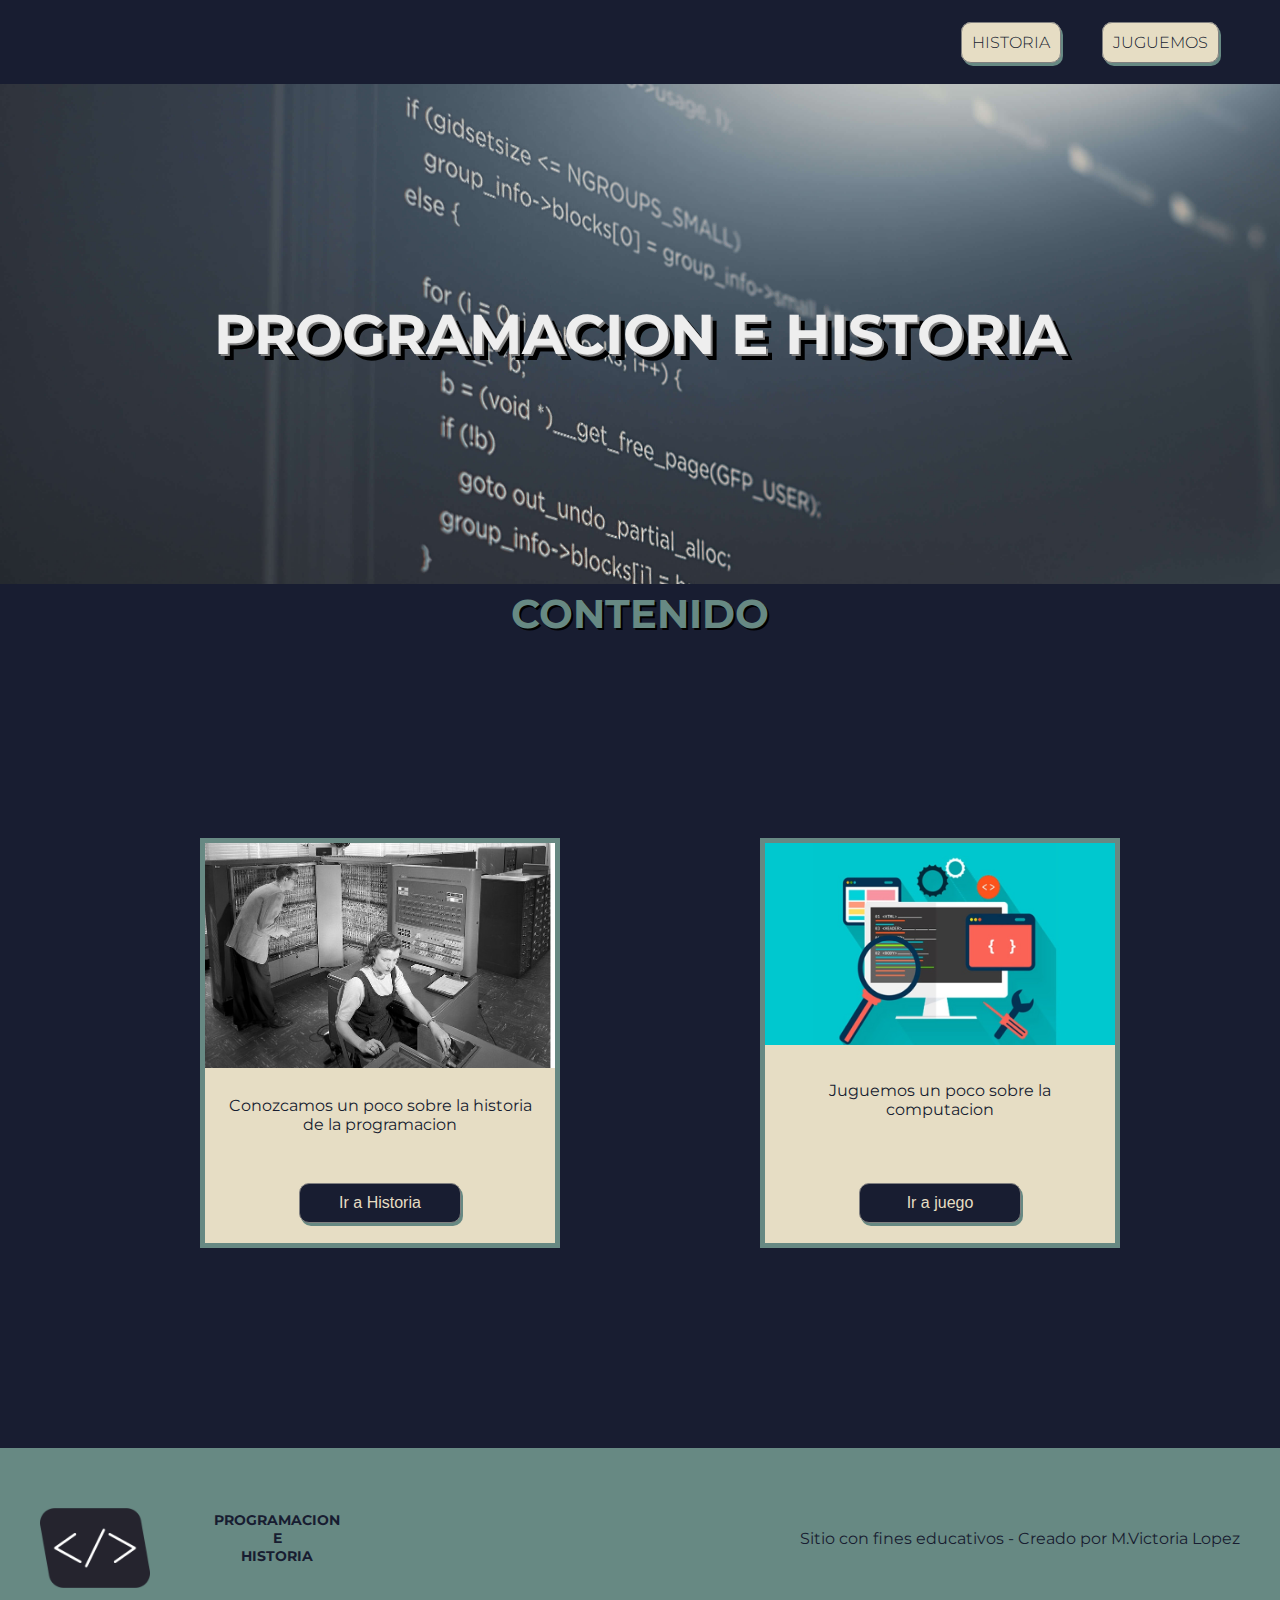
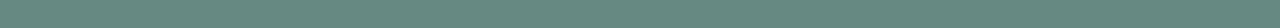
<file: Sitio/index.html>
<!DOCTYPE html>
<html lang="es">

<head>
    <meta charset="UTF-8">
    <meta name="viewport" content="width=device-width, initial-scale=1.0">
    <link rel="stylesheet" href="./style.css">
    <link rel="icon" href="./assets/imagenes/logo.png">
    <title>Proyecto-Final</title>
</head>

<body class="body-day">
    <nav>
        <a href='./index.html'>
            <svg>
                <rect x="45" y="5" rx="5" id="mon1"></rect>
                <rect x="50" y="10" rx="5" id="mon2"></rect>
                <polygon points="55 45 ,95 45,115 62,30 62" id="tec1"></polygon>
                <polygon points="57 48 ,92 48,104 58,43 58" id="tec2"></polygon>
            </svg>
        </a>

        <ul class="menu">
            <li class="item-menu"><a class='item-link' href='./historia.html'>HISTORIA</a></li>
            <li class="item-menu"><a class='item-link' href='./poneraprueba.html'>JUGUEMOS</a></li>
        </ul>
    </nav>
    <header>
        <h1 class="titulo-blanco">PROGRAMACION E HISTORIA</h1>
    </header>

    <h2>CONTENIDO</h2>
    <main class="cont-padre">
        <!-- cards categorias -->
        <div class="card">
            <img class="img-card" src="./assets/imagenes/img1.jpg" alt="imagen=producto">
            <p class="desc-card">Conozcamos un poco sobre la historia de la programacion </p>
            <a class='boton-ver' href='./historia.html'>Ir a Historia</a>
        </div>

        <div class="card">
            <img class="img-card" src="./assets/imagenes/img2.jpg" alt="imagen=producto">
            <p class="desc-card">Juguemos un poco sobre la computacion</p>
            <a class='boton-ver' href='./poneraprueba.html'>Ir a juego</a>
        </div>

    </main>

    <footer>
        <div class="footer-left">
            <img class="logo" src="./assets/imagenes/logo.png" alt="logo">
            <h3 class="titulo-blanco titulo-foot">PROGRAMACION <br> E <br> HISTORIA </h3>
        </div>
        <div>Sitio con fines educativos - Creado por M.Victoria Lopez</div>
    </footer>
</body>
</html>
</file>
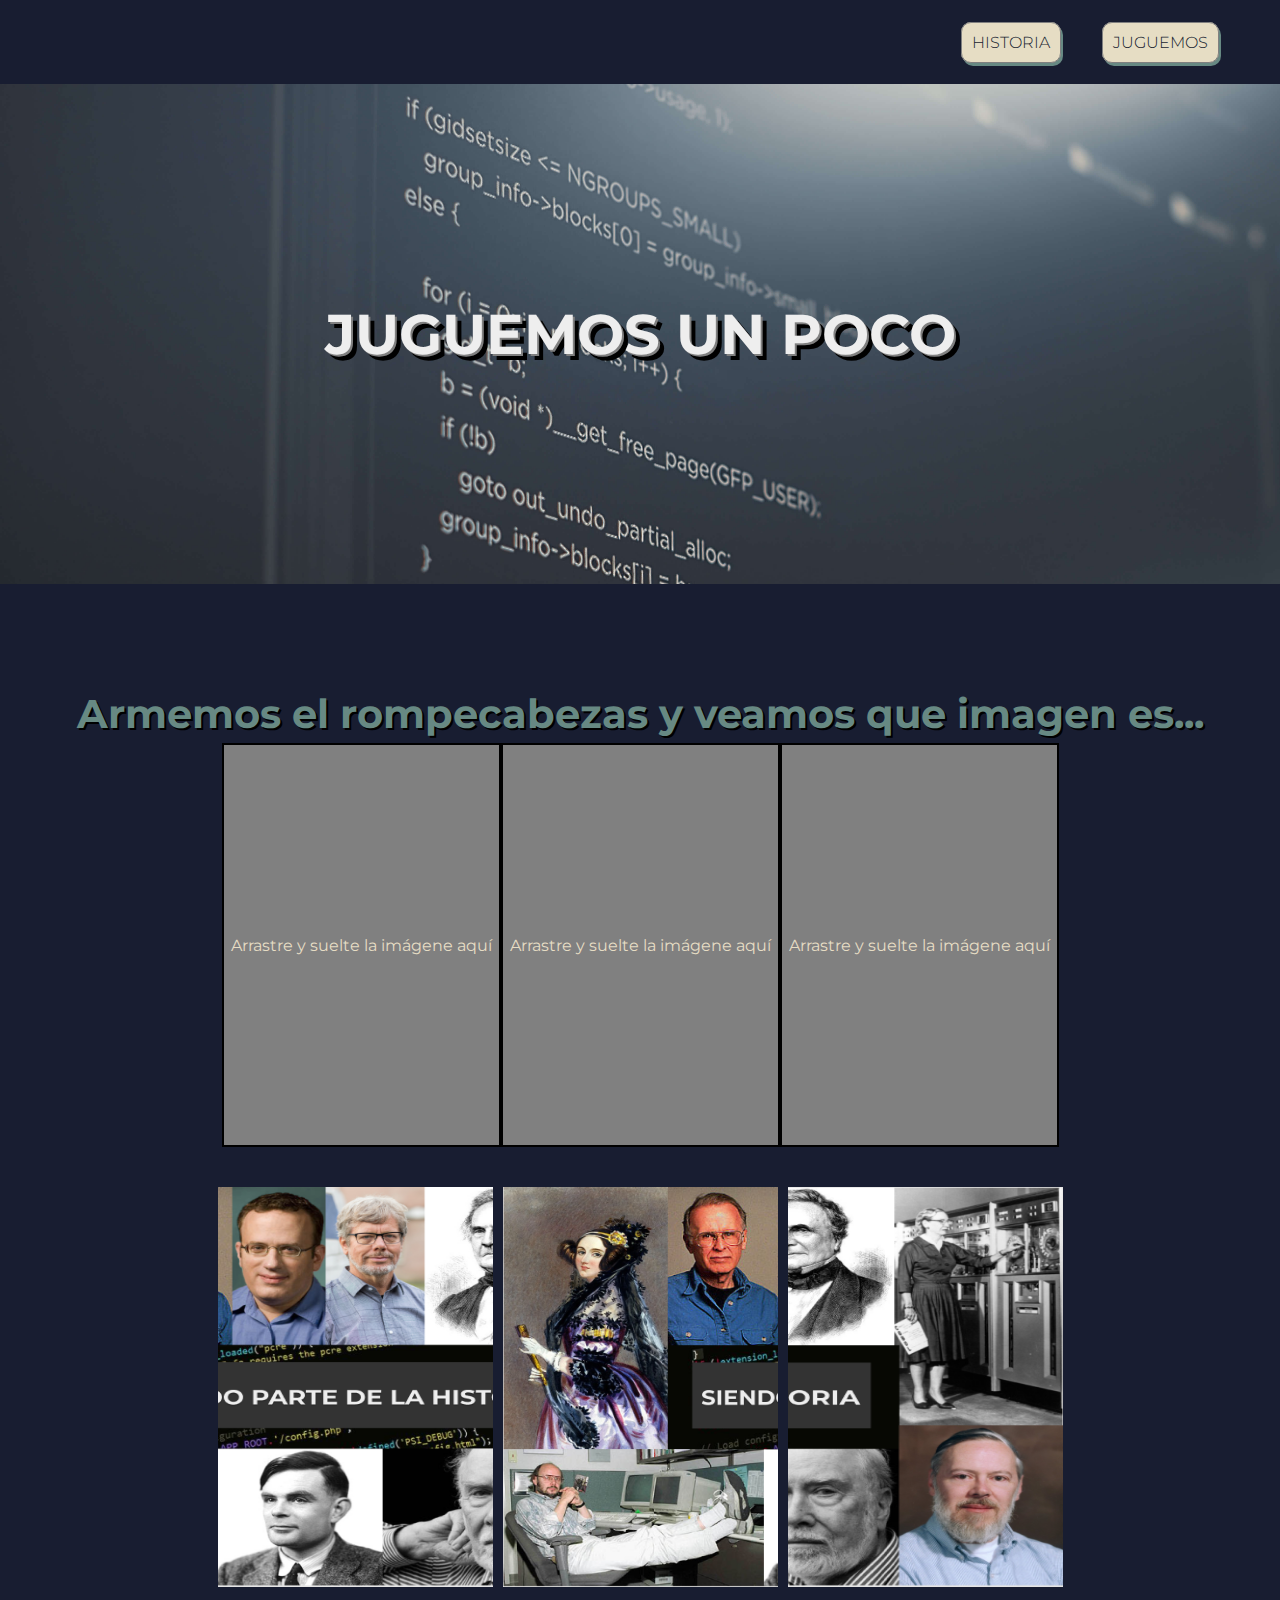
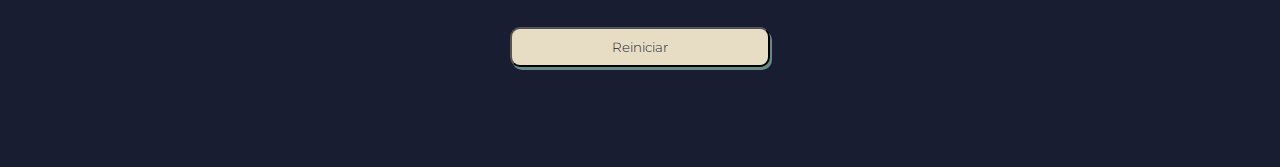
<file: Sitio/poneraprueba.html>
<!DOCTYPE html>
<html lang="es">

<head>
    <meta charset="UTF-8">
    <meta name="viewport" content="width=device-width, initial-scale=1.0">
    <link rel="stylesheet" href="./style.css">
    <link rel="icon" href="./assets/imagenes/logo.png">
    <title>Proyecto-Final</title>
</head>

<body class="body-day">
    <nav>
        <a href='./index.html'>
            <svg>
                <rect x="45" y="5" rx="5" id="mon1"></rect>
                <rect x="50" y="10" rx="5" id="mon2"></rect>
                <polygon points="55 45 ,95 45,115 62,30 62" id="tec1"></polygon>
                <polygon points="57 48 ,92 48,104 58,43 58" id="tec2"></polygon>
            </svg>
        </a>
        <ul class="menu">
            <li class="item-menu"><a class='item-link' href='./historia.html'>HISTORIA</a></li>
            <li class="item-menu"><a class='item-link' href='./poneraprueba.html'>JUGUEMOS</a></li>
        </ul>
    </nav>
    <header>
        <h1 class="titulo-blanco"> JUGUEMOS UN POCO</h1>

    </header>

    <main>
        <h2>Armemos el rompecabezas y veamos que imagen es...</h2>

        <div class="juego">
            <div class="cajas">
                <div class="caja" id="cajasoltar">
                    <p>Arrastre y suelte la imágene aquí</p>
                </div>
                <div class="caja" id="cajasoltar2">
                    <p>Arrastre y suelte la imágene aquí</p>
                </div>
                <div class="caja" id="cajasoltar3">
                    <p>Arrastre y suelte la imágene aquí</p>
                </div>
            </div>
            <div id="cajaimagenes">
                <img id="imagen1" src="./assets/imagenes/rompe2.png" alt="imagen-rompecabezas" />
                <img id="imagen2" src="./assets/imagenes/Rompe1.png" alt="imagen-rompecabezas" />
                <img id="imagen3" src="./assets/imagenes/Rompe3.png" alt="imagen-rompecabezas" />
            </div>
        </div>
        <button onclick="reinicio()" class="botonesVideo reinicio">Reiniciar</button>

    </main>
    <script src="./juego.js"></script>
</body>

</html>
</file>
<file: Sitio/style.css>
/* Cargo la fuente local Montserrat */
@font-face {
    font-family: 'Montserrat';
    src: url('./fonts/Montserrat/Montserrat-VariableFont_wght.ttf') format('truetype');
}

:root {
    /* Azul: Utilizado para fondo del Body, botones y descripción de las tarjetas*/
    --colorAzul: #181d31;

    /* Beige: Utilizado para fondo de recuadros, botones y color del párrafo*/
    --colorBeige: #E6DDC4;

    /* Verde: Utilizado en el contorno: de los botones de las cards,
    del video y la botonera de inicio. Fondo del Footer y color de títulos */
    --colorVerde: #678983;

    /* Gris: Utilizado para el recuadro del Juego, borde botones y la sombra del título principal*/
    --colorGris: #808080;

    /* Negro: Utilizado para la sombra del título principal*/
    --colorNegro: #000000;

    /* Blanco: Utilizado para el color del título principal*/
    --colorBlanco: #EEEEEE;

    /* Colores del SVG */
    --azulSVG: #495579;
    --cremaSVG: #F0E9D2;
}

* {
    font-family: 'Montserrat', sans-serif;
    margin: auto 0px;
}

/* Body */
.body-day {
    background-color: var(--colorAzul);
    color: var(--colorBeige);
}

/* Barra de Navegacion */
nav {
    display: flex;
    justify-content: space-between;
    align-items: center;
    margin: 0px 40px;
}

/* SVG */

svg {
    width: 200px;
    height: 80px;
}

#mon1, #tec1 {
    fill: var(--cremaSVG);
}

#mon2, #tec2 {
    fill: var(--azulSVG);
}

#mon1 {
    width: 60px;
    height: 35px;
}

#mon2 {
    width: 50px;
    height: 25px;
}

/* Manejo de la animacion del svg */
#tec1, #mon1, #tec2, #mon2 {
    /* Inicialmente oculto */
    opacity: 0;
  }

@keyframes contornos {
    from {
      opacity: 0;
      transform: translateY(-50px);
    }
    to {
      opacity: 1;
      transform: translateY(0);
    }
  }
  
  @keyframes rellenos {
    from {
      opacity: 0;
      transform: translateY(-10px);
    }
    to {
      opacity: 1;
      transform: translateY(0);
    }
  }
  
#tec1, #mon1 {
    animation: contornos 2.5s ease-out;
    animation-fill-mode: forwards;
  }
  
#tec2, #mon2 {
    animation: rellenos 0.5s ease-out;
    animation-delay: 2s;
    animation-fill-mode: forwards;
  }

/* "Botones" de la derecha de la barra de navegacion */

.menu {
    display: flex;
    width: 300px;
    justify-content: space-around;
}

.item-menu {
    list-style-type: none;
    transition: transform 0.1s;
}

.item-link {
    text-decoration: none;
    padding: 10px;
    color: var(--colorAzul);
    background-color: var(--colorBeige);
    border: 1px solid var(--colorGris);
    border-radius: 10px;
    box-shadow: 2px 3px var(--colorVerde);
    font-weight: 300;
}

/* Al hacer click, simulo la presión sobre el botón */
.item-menu:active {
    transform: translateX(2px);
}

.item-link:active{
    box-shadow: none;
}

/* Header */
header {
    background-image: url('./assets/imagenes/codigo.jpg');
    background-size: cover;
    min-height: 500px;
    background-attachment: fixed;
    color: var(--colorBlanco);
    font-size: 28px;
    display: flex;
    justify-content: space-around;
    align-items: center;
    padding: 0px 100px;
}

main {
    padding: 100px 20px;
}

.titulo-blanco {
    text-align: center;
}

/* Títulos */
h1 {
    text-shadow: 2px 2px var(--colorGris), 6px 6px var(--colorNegro);
}

h2 {
    text-shadow: 2px 2px var(--colorNegro);
    font-size: 40px;
    text-align: center;
    color: var(--colorVerde);
    margin: 5px 0px;
}

/* Footer */
footer {
    background-color: var(--colorVerde);
    height: 100px;
    display: flex;
    justify-content: space-between;
    align-items: center;
    padding: 40px;
    color: var(--colorAzul);
}

.footer-left {
    display: flex;
    justify-content: space-between;
    width: 300px;
    height: 60px;
}

.logo {
    height: 80px;
}

.titulo-foot {
    font-size: 14px;
}

/* Contenido de la página Principal */
.cont-padre {
    display: flex;
    justify-content: space-evenly;
    gap: 20px;
    width: 100%;
    margin: 100px 0px;
}

.card {
    width: 350px;
    height: 400px;
    border: 5px solid var(--colorVerde);
    background-color: var(--colorBeige);
    display: flex;
    flex-direction: column;
    justify-content: space-between;
    align-items: center;
}

.img-card {
    width: 100%;
    margin: 0px;
}

.desc-card {
    width: 90%;
    text-align: center;
    height: 30px;
    color: var(--colorAzul);
}


.boton-ver {
    padding: 10px;
    border-radius: 10px;
    border: 1px solid var(--colorGris);
    color: var(--colorBeige);
    background-color: var(--colorAzul);
    font-family: Arial, Helvetica, sans-serif;
    box-shadow: 2px 3px #678983;
    text-align: center;
    text-decoration: none;
    width: 40%;
    margin-bottom: 20px;
    transition: transform 0.1s;
}

/* Al hacer click, simulo la presión sobre el botón */
.boton-ver:active {
    transform: translateX(2px);
    box-shadow: none;
}

/* Contenido de la página Historia */
.cont-historia {
    display: flex;
    flex-direction: column;
    justify-content: center;
    align-items: center;
}

.card-hist {
    display: flex;
    justify-content: space-around;
    align-items: center;
    padding: 80px 50px;
    gap: 20px;
}

.text-hist {
    width: 45%;
}

.contenedorVideo {
    display: flex;
    flex-direction: column;
    justify-content: center;
    align-items: center;
    padding: 100px 0px;
}

.container {
    padding: 5px;
    background-color: var(--colorNegro);
    width: 70%;
}

video {
    width: 100%;
}

.barra {
    background-color: #1d1d1d;
    border-radius: 10px;
    padding: 20px 5px;
    display: flex;
    justify-content: space-between;
}

.botonera {
    display: flex;
    gap: 20px;
}

.botonesVideo {
    box-shadow: 2px 3px var(--colorVerde);
    border-radius: 10px;
    padding: 10px;
    text-decoration: none;
    background-color: var(--colorBeige);
    color: var(--colorAzul);
    font-weight: 300;
    transition: transform 0.1s;
}

/* Al hacer click, simulo la presión sobre el botón */
.botonesVideo:active {
    transform: translateX(2px);
    box-shadow: none;
}

#play, #pause, #unmute {
    width: 80px;
}

#unmute {
    height: 38px;
}

#showTime {
    padding-right: 10px;
    font-family: Arial, Helvetica, sans-serif;
    color: white;
}

/* Contenido de la página Poner a Prueba */
.juego {
    display: flex;
    flex-direction: column;
    align-items: center;
}

.cajas {
    display: flex;
    flex-direction: row;
}

.caja {
    width: 275px;
    height: 400px;
    display: flex;
    border: 2px solid var(--colorNegro);
    background-color: var(--colorGris);
    text-align: center;
    justify-content: center;
    align-items: center;
}

.caja:hover {
    background-color: #1D1D1D;
}

#cajaimagenes {
    display: flex;
    flex-direction: row;
    gap: 10px;
    margin: 40px;
}

#imagen1, #imagen2, #imagen3 {
    width: 275px;
    height: 400px;
}

.reinicio {
    display: flex;
    margin: auto;
    padding: 10px 100px;
}
</file>
